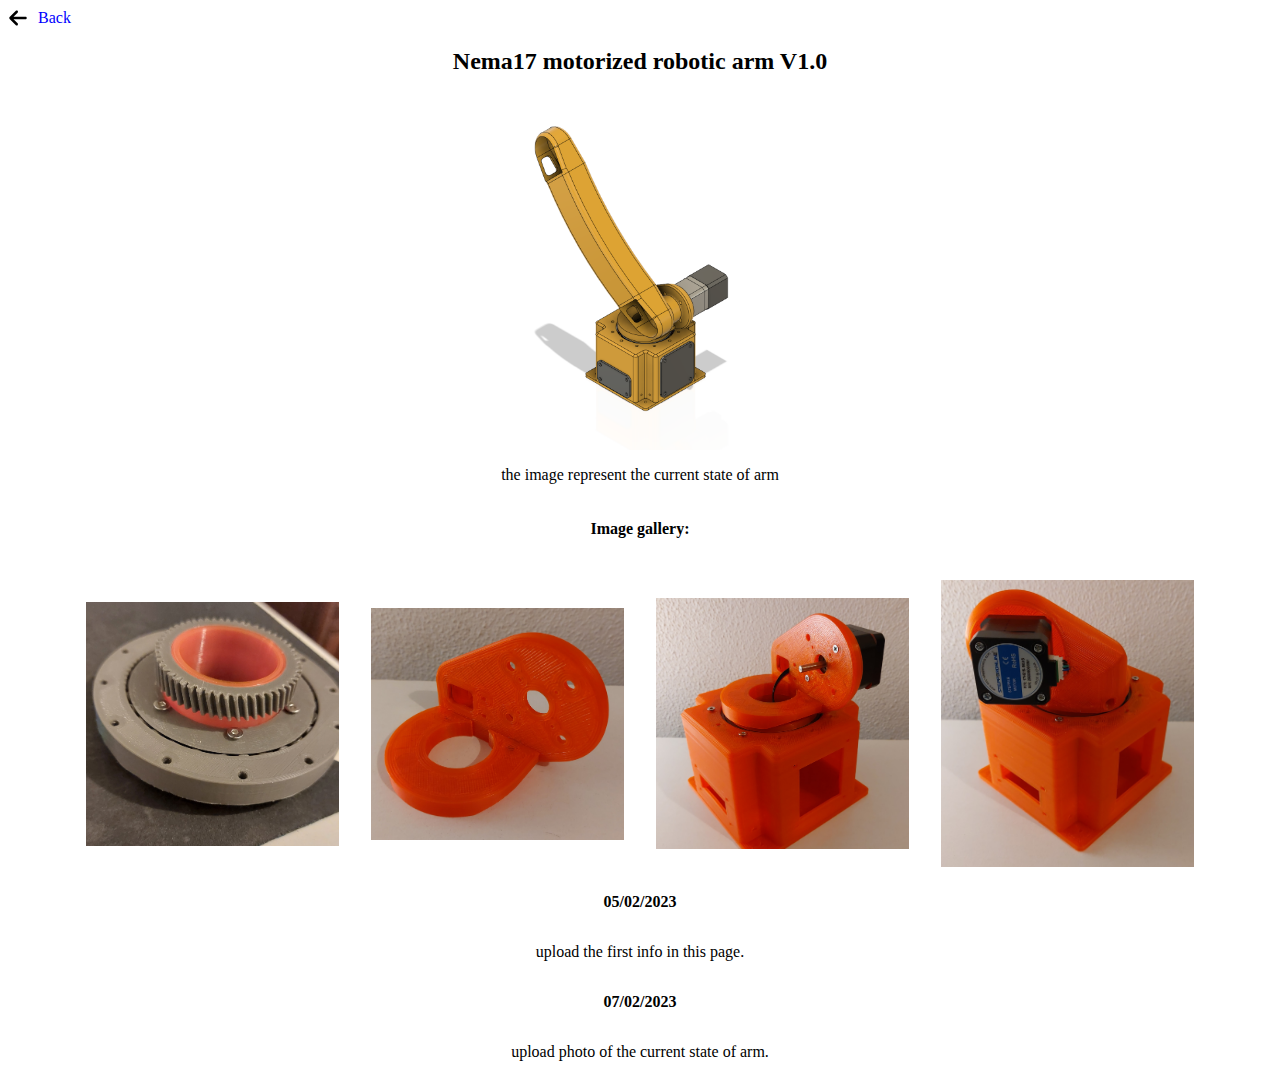
<file: projects/Nema17MotorizedRoboticArm/RoboticArm.html>
<!DOCTYPE html>
<html>
  <head>
    <title>Robotic Arm</title>

    <link rel="stylesheet" href="/main.css">
    <link rel="stylesheet" href="https://cdnjs.cloudflare.com/ajax/libs/font-awesome/4.7.0/css/font-awesome.min.css">
    <meta name="viewport" content="initial-scale=1.0, width=device-width">
    <link rel="icon" href="/assets/svg/arm_robot.svg">

  </head>
  <body>

    <a class="custom_link" style="display: flex; align-items: center; width: 80px;" href="https://lucadilorenzo98.github.io/">
        <img src="/assets/svg/arrow-left-solid.svg" style="height: 20px; width: 20px; margin-right: 10px;"></img> Back
    </a>

    <div class="center_page">

        <h2>Nema17 motorized robotic arm V1.0</h2>

        <img src="/assets/img/arm_robot/RoboticArm v29.png" class="img_std_size"></img>
        <p>
          the image represent the current state of arm
        </p>

        <p style="font-weight: bold; margin-top: 20px;">
          Image gallery:
        </p>

        <div class="image-container" style="margin-top: 10px;">
          <img src="/assets/img/arm_robot/arm1.jpg" alt="Image 1">
          <img src="/assets/img/arm_robot/arm3.jpg" alt="Image 3">
          <img src="/assets/img/arm_robot/arm4.jpg" alt="Image 4">
          <img src="/assets/img/arm_robot/arm5.jpg" alt="Image 5">
        </div>
        
        <p style="font-weight: bold; margin-top: 10px;">
          05/02/2023
        </p>

        <p>
          upload the first info in this page. 
        </p>

        <p style="font-weight: bold;">
          07/02/2023
        </p>

        <p>
          upload photo of the current state of arm.
        </p>

    </div>

  </body>
</html>
</file>
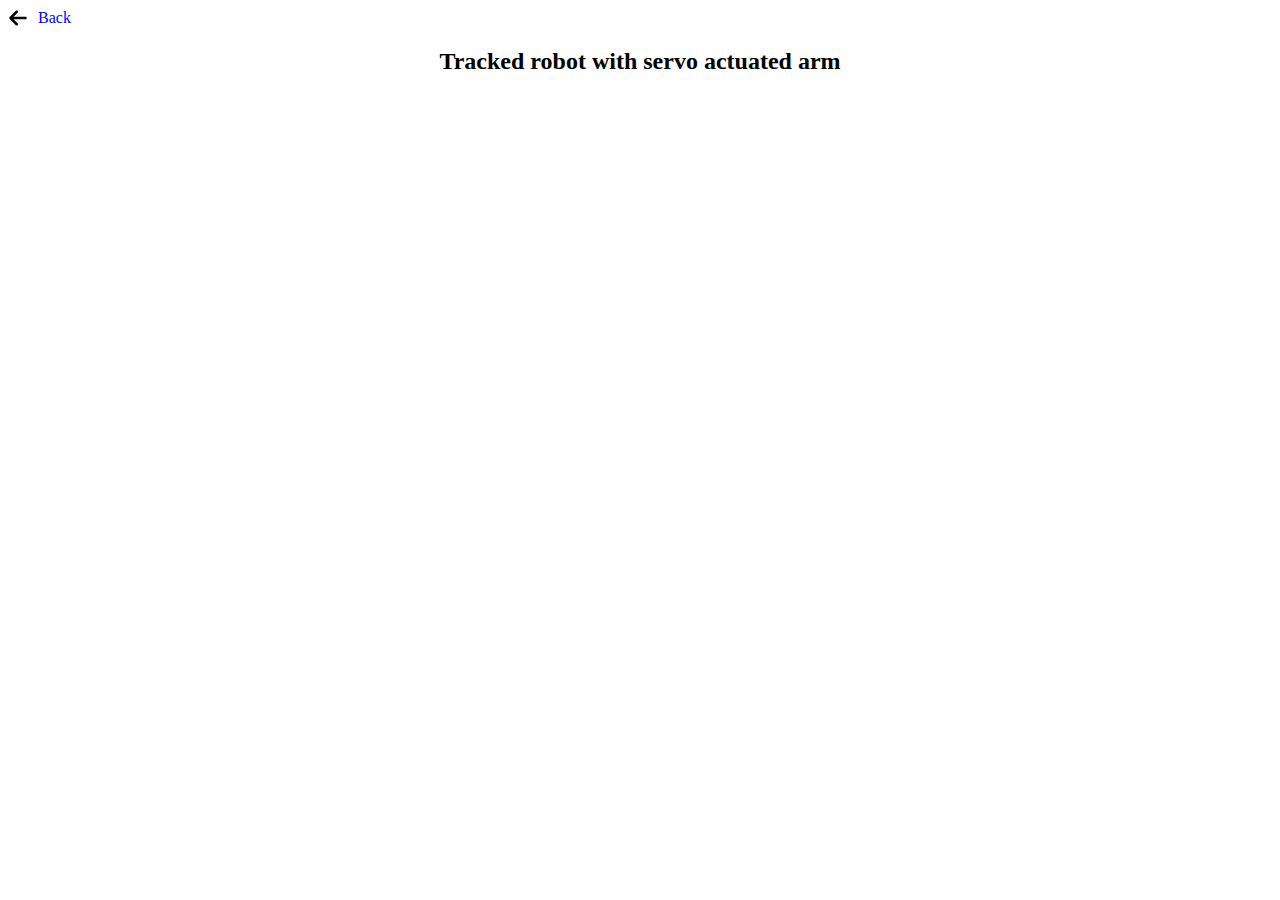
<file: projects/TrackedRobotWithServoActuatedArm/TrackedRobot.html>
<!DOCTYPE html>
<html>
  <head>
    <title>Tracked Robot</title>

    <link rel="stylesheet" href="/main.css">
    <link rel="stylesheet" href="https://cdnjs.cloudflare.com/ajax/libs/font-awesome/4.7.0/css/font-awesome.min.css">
    <meta name="viewport" content="initial-scale=1.0, width=device-width">
    <link rel="icon" href="/assets/svg/arm_robot.svg">

  </head>
  <body>

    <a class="custom_link" style="display: flex; align-items: center; width: 80px;" href="https://lucadilorenzo98.github.io/">
        <img src="/assets/svg/arrow-left-solid.svg" style="height: 20px; width: 20px; margin-right: 10px;"></img> Back
    </a>

    <div class="center_page">

        <h2>Tracked robot with servo actuated arm</h2>

    </div>

  </body>
</html>
</file>
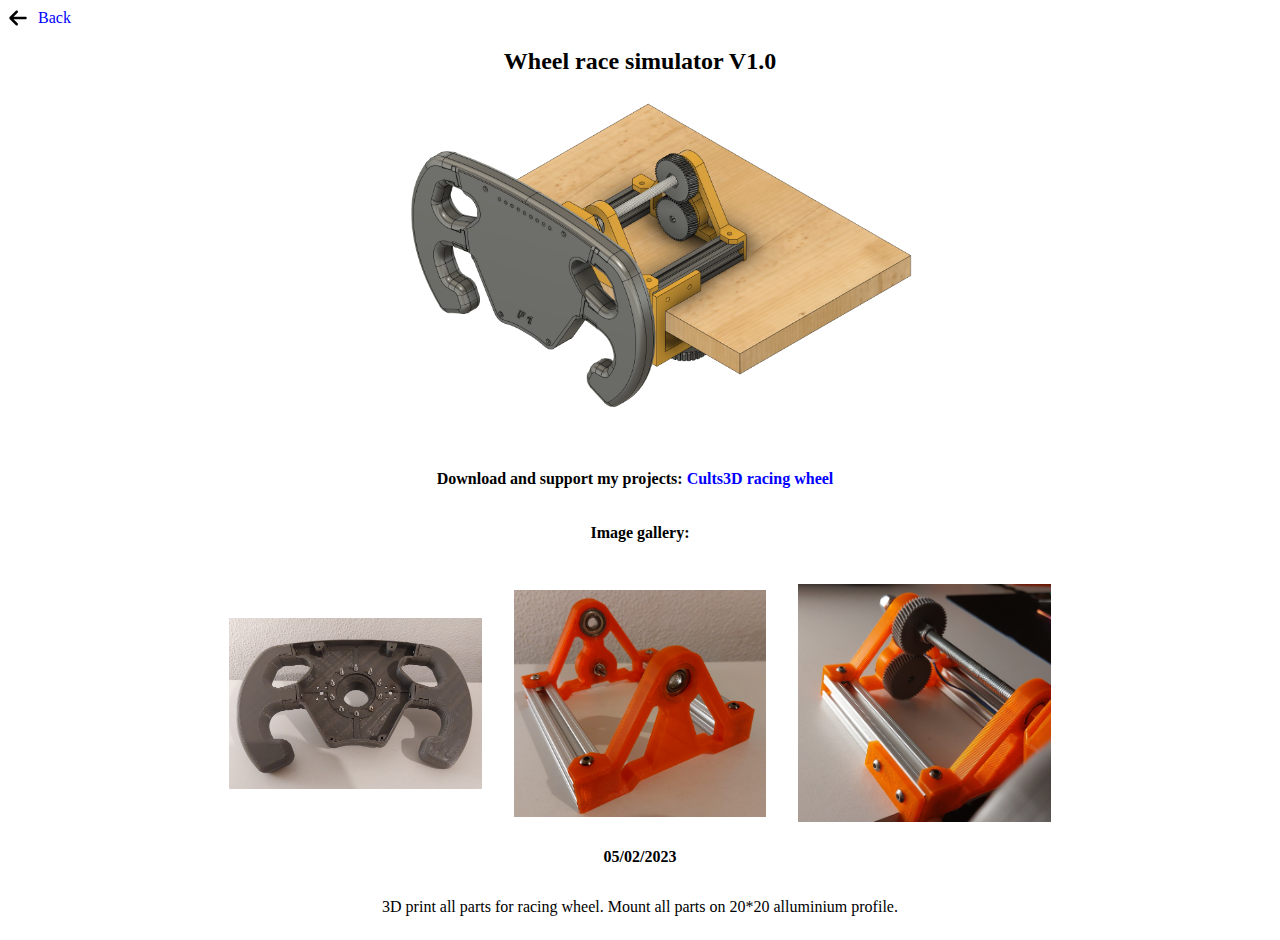
<file: projects/WheelRaceSimulator/WheelRaceSimulator.html>
<!DOCTYPE html>
<html>
  <head>
    <title>Wheel Race simulator</title>

    <link rel="stylesheet" href="/main.css">
    <link rel="stylesheet" href="https://cdnjs.cloudflare.com/ajax/libs/font-awesome/4.7.0/css/font-awesome.min.css">
    <meta name="viewport" content="initial-scale=1.0, width=device-width">
    <link rel="icon" href="/assets/svg/arm_robot.svg">

  </head>
  <body>

    <a class="custom_link" style="display: flex; align-items: center; width: 80px;" href="https://lucadilorenzo98.github.io/">
        <img src="/assets/svg/arrow-left-solid.svg" style="height: 20px; width: 20px; margin-right: 10px;"></img> Back
    </a>

    <div class="center_page">

        <h2>Wheel race simulator V1.0</h2>

        <img src="/assets/img/wheel_race_simulator/Fanatec F1 Wheel v22.png" class="img_std_size"></img>

        <p style="font-weight: bold; margin-top: 20px;">
          Download and support my projects: <a class="custom_link" href="https://cults3d.com/en/3d-model/game/racing-wheel-lucadilorenzo98" target="_blank">Cults3D racing wheel</a>
        </p>

        <p style="font-weight: bold; margin-top: 20px;">
          Image gallery:
        </p>

        <div class="image-container" style="margin-top: 10px;">
          <img src="/assets/img/wheel_race_simulator/sim1.jpg" alt="Image 1">
          <img src="/assets/img/wheel_race_simulator/sim2.jpg" alt="Image 2">
          <img src="/assets/img/wheel_race_simulator/sim3.jpg" alt="Image 3">
        </div>
        
        <p style="font-weight: bold; margin-top: 10px;">
          05/02/2023
        </p>

        <p>
          3D print all parts for racing wheel. Mount all parts on 20*20 alluminium profile.
        </p>

    </div>

  </body>
</html>
</file>
<file: main.css>
.custom_link {
    margin-right: 10px;
    text-decoration: none;
    color: blue;
}

.custom_link:hover {
    color: blueviolet;
}

.rounded_card_400w {
    display: flex; 
    flex-direction: column; 
    align-items: center; 
    justify-content: center; 
    background-color: #f2f2f2; 
    padding: 50px; 
    border-radius: 20px; 
    max-width: 50%;
}

.card_container {
    display: flex; 
    flex-direction: column; 
    align-items: center; 
    justify-content: center; 
    padding: 50px;
}

.center_page {
    display: flex; 
    flex-direction: column; 
    align-items: center; 
    justify-content: center; 
}

.row {
    display: flex;
}
  
.column {
    flex: 50%;
}

.card_description {
    margin-top: 0!important; 
    font-size: 16px; 
    text-align: center; 
    max-width: 80%;
}

.image-container {
    display: flex;
    flex-wrap: wrap;
    justify-content: center;
}

.image-container img {
    width: 20%;
    height: auto;
    margin: 1em;
    object-fit: contain;
}

.img_std_size {
    height: 50%; 
    width: 50%; 
    object-fit: contain;
}

@media (max-width:500px)  { 

    .rounded_card_400w {
        padding: 15px!important; 
        max-width: none!important;
    }

    .card_container {
        padding: 10px!important; 
    }

    .card_description {
        max-width: 100%;
    }

    .img_std_size {
        height: 100%; 
        width: 100%; 
    }

    .image-container img {
        width: 30%;
    }

}
</file>
